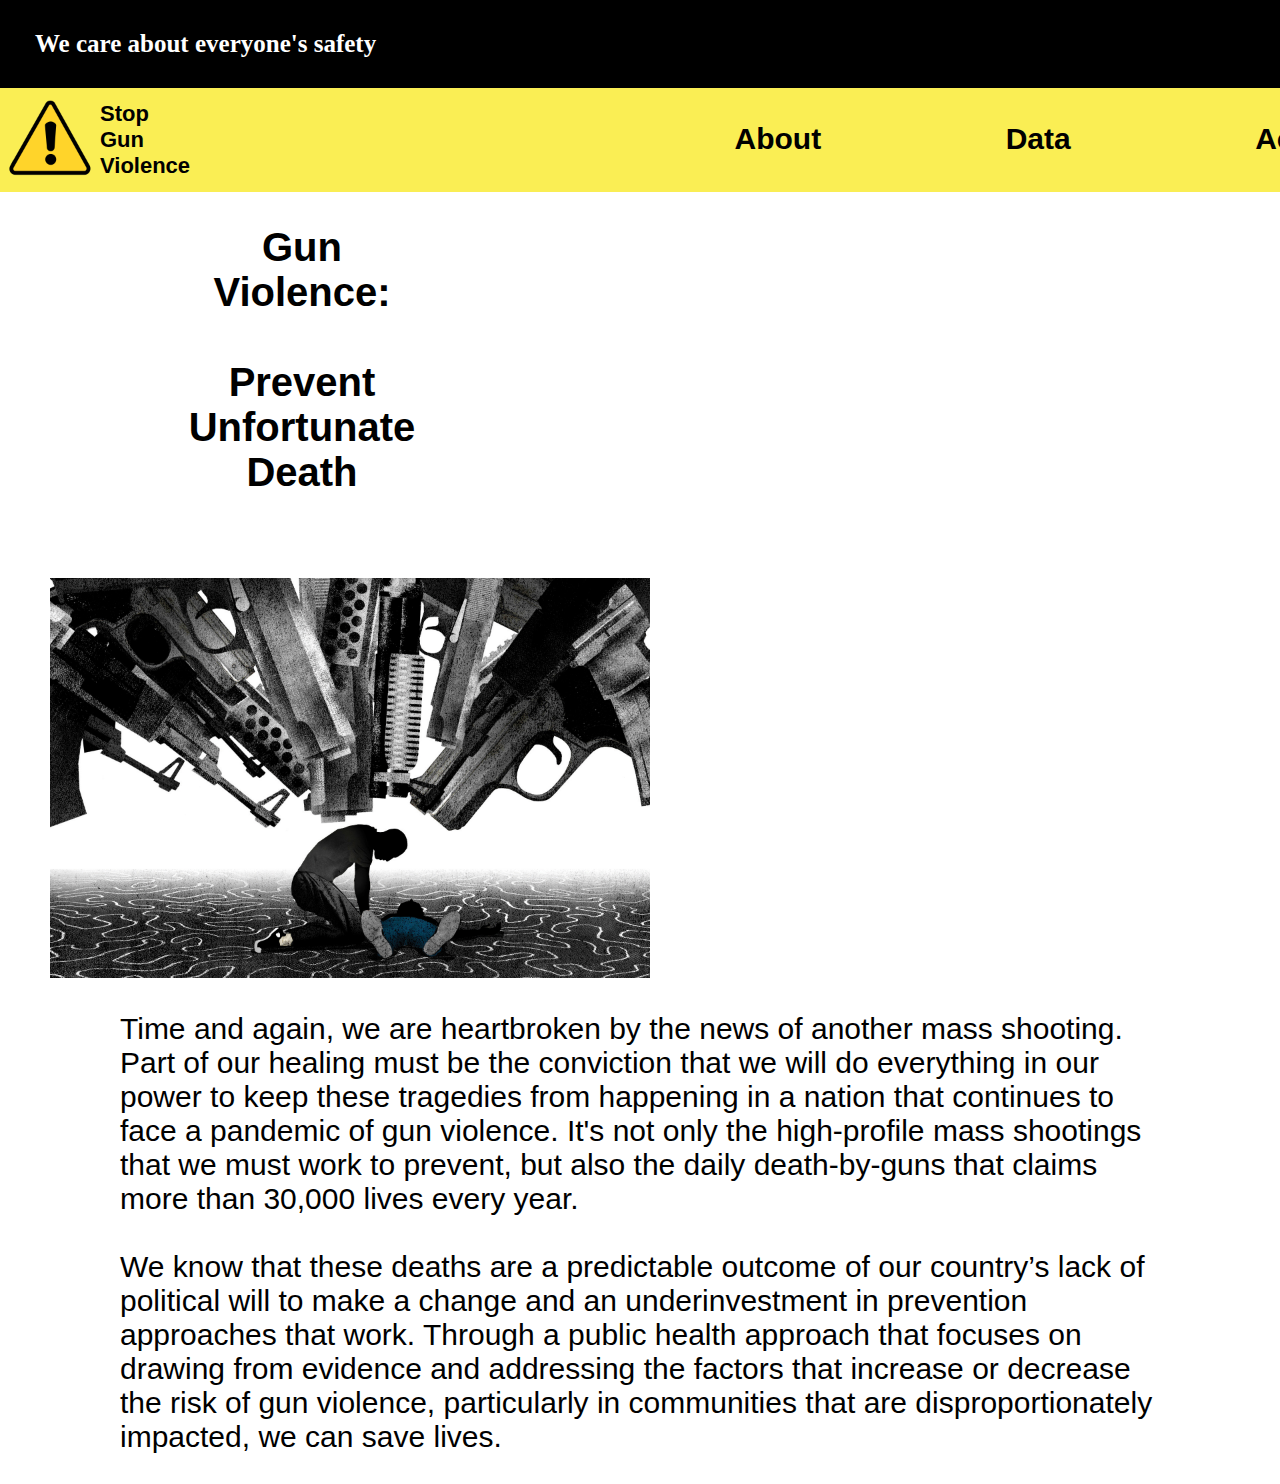
<file: index.html>
<!DOCTYPE html>
<html>
<head>
  <meta name="viewport" content="width=device-width, initial-scale=1">
  <link rel="stylesheet" type="text/css" href="style.css">
  <title>Stop Gun Violence</title>
</head>
<body>

<div class="TopBar">
  <h2 class="TopBar">We care about everyone's safety</h2>
</div>

<div class="topnav">
   <img src="img/warning sign.png" id="logo">
  <a class="current" href="index.html">
  Stop<br>Gun<br>Violence
  </a>
  <a href="about.html">About</a>
  <a href="data.html">Data</a>
  <a href="action.html">Action</a>
</div>

<div class="title_index">
  <h2>Gun<br>Violence:<br> <br> Prevent<br>Unfortunate<br>Death</h2>
</div>

<div class="title_img">
    <img src="img/title_image.jpeg" style="width: 600px;height: 400px;">
</div>

<p>Time and again, we are heartbroken by the news of another mass shooting. Part of our healing must be the conviction that we will do everything in our power to keep these tragedies from happening in a nation that continues to face a pandemic of gun violence. It's not only the high-profile mass shootings that we must work to prevent, but also the daily death-by-guns that claims more than 30,000 lives every year.
<br>
<br>
We know that these deaths are a predictable outcome of our country’s lack of political will to make a change and an underinvestment in prevention approaches that work. Through a public health approach that focuses on drawing from evidence and addressing the factors that increase or decrease the risk of gun violence, particularly in communities that are disproportionately impacted, we can save lives.</p>

</body>
</html>
</file>
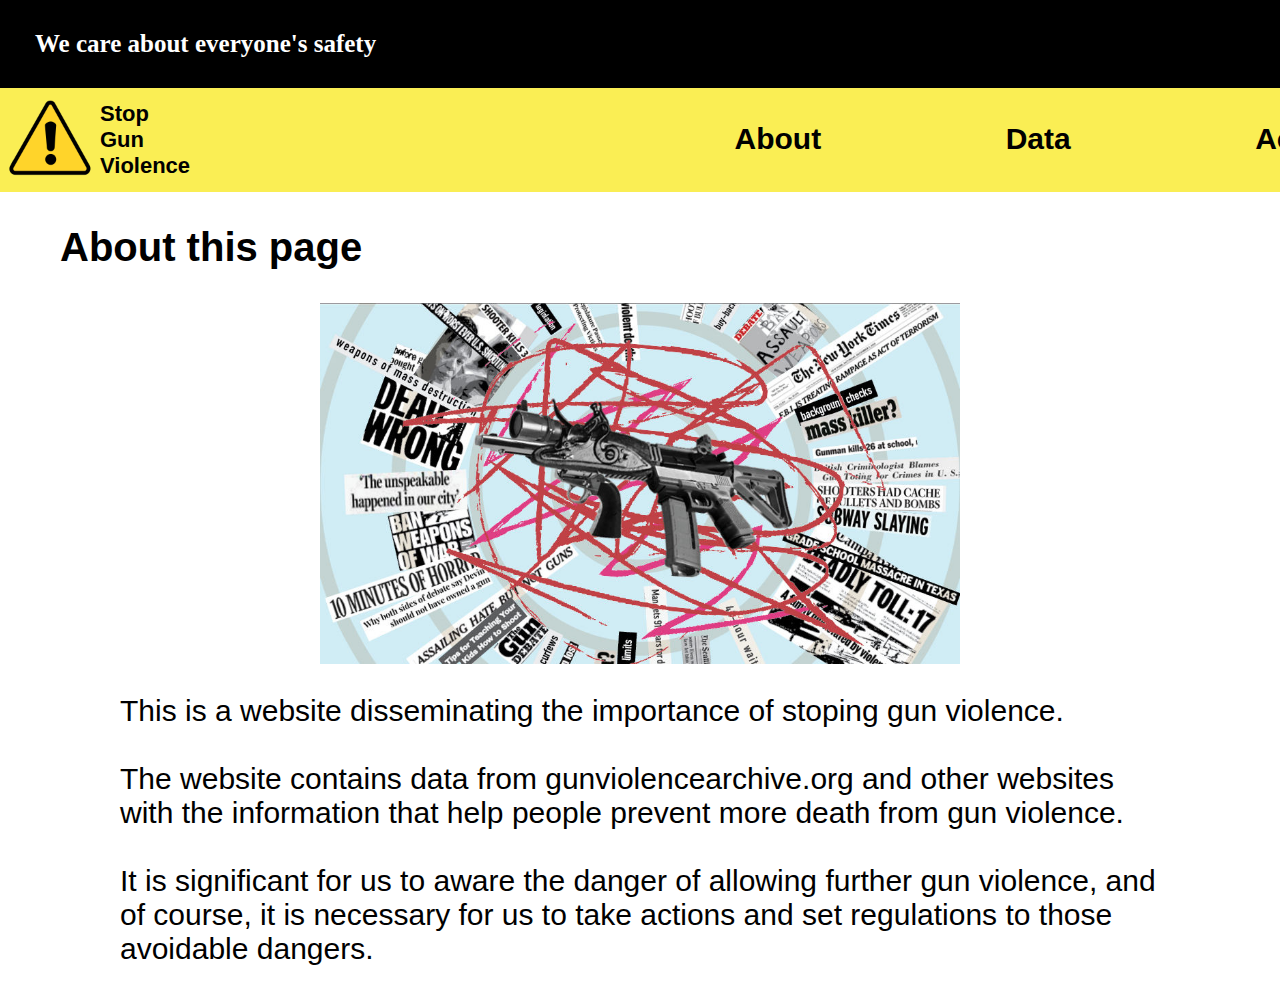
<file: about.html>
<!DOCTYPE html>
<html>
<head>
	<meta charset="utf-8">
	<meta name="viewport" content="width=device-width, initial-scale=1">
  	<link rel="stylesheet" type="text/css" href="style.css">
  	<title>Stop Gun Violence</title>
</head>
<body>

<div class="TopBar">
  <h2 class="TopBar">We care about everyone's safety</h2>
</div>

<div class="topnav">
   <img src="img/warning sign.png" id="logo">
  <a class="current" href="index.html">
  Stop<br>Gun<br>Violence
  </a>
  <a href="about.html">About</a>
  <a href="data.html">Data</a>
  <a href="action.html">Action</a>
</div>

<h2>About this page</h2>

<img src="img/about.jpeg" class="center">

<p>
This is a website disseminating the importance of stoping gun violence.
<br><br>
The website contains data from gunviolencearchive.org and other websites with the information that help people prevent more death from gun violence.
<br><br>
It is significant for us to aware the danger of allowing further gun violence, and of course, it is necessary for us to take actions and set regulations to those avoidable dangers.

</p>

</body>
</html>
</file>
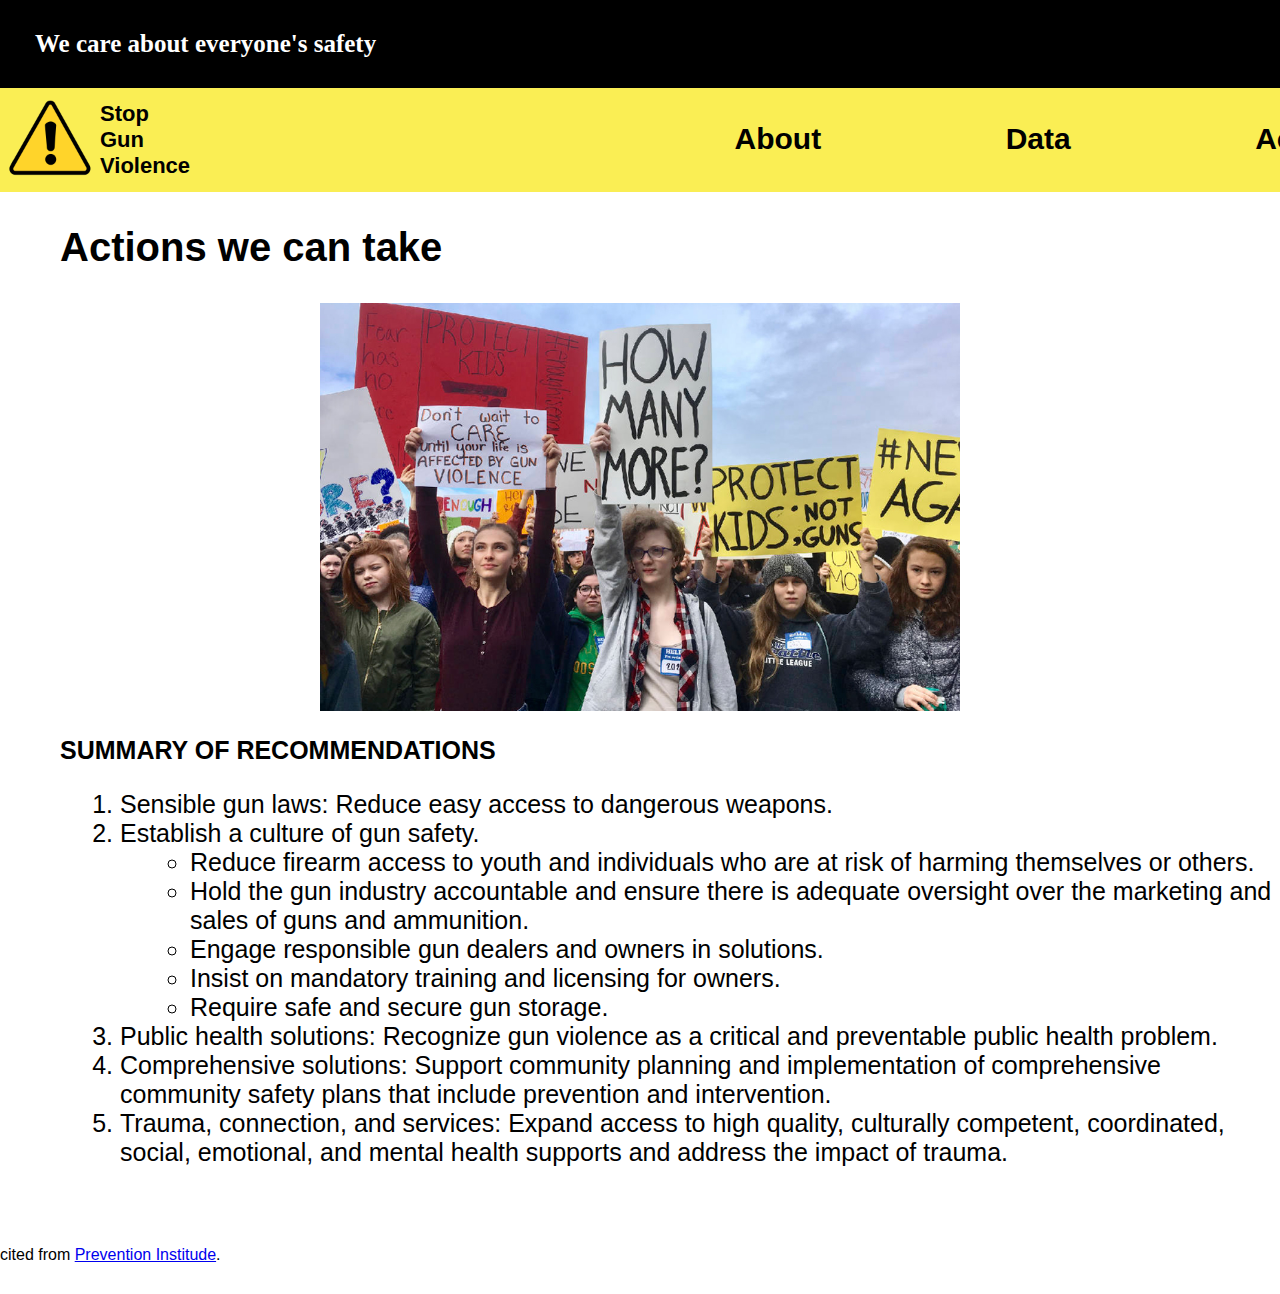
<file: action.html>
<!DOCTYPE html>
<html>
<head>
	<meta charset="utf-8">
	<meta name="viewport" content="width=device-width, initial-scale=1">
  	<link rel="stylesheet" type="text/css" href="style.css">
  	<title>Stop Gun Violence</title>
</head>
<body>

<div class="TopBar">
  <h2 class="TopBar">We care about everyone's safety</h2>
</div>

<div class="topnav">
   <img src="img/warning sign.png" id="logo">
  <a class="current" href="index.html">
  Stop<br>Gun<br>Violence
  </a>
  <a href="about.html">About</a>
  <a href="data.html">Data</a>
  <a href="action.html">Action</a>
</div>

<h2>Actions we can take</h2>

<img src="img/action.jpeg" class="center">

<h3>SUMMARY OF RECOMMENDATIONS</h3>

<ol>
<li>Sensible gun laws: Reduce easy access to dangerous weapons.</li>
<li>Establish a culture of gun safety.</li>

<ul>
<li>Reduce firearm access to youth and individuals who are at risk of harming themselves or others.</li>
<li>Hold the gun industry accountable and ensure there is adequate oversight over the marketing and sales of guns and ammunition.</li>
<li>Engage responsible gun dealers and owners in solutions.</li>
<li>Insist on mandatory training and licensing for owners.</li>
<li>Require safe and secure gun storage.</li>
</ul>
<li>Public health solutions: Recognize gun violence as a critical and preventable public health problem.</li>
<li>Comprehensive solutions: Support community planning and implementation of comprehensive community safety plans that include prevention and intervention.
</li>
<li> Trauma, connection, and services: Expand access to high quality, culturally competent, coordinated, social, emotional, and mental health supports and address the impact of trauma.
</li>
</ol>
<br><br><br>

cited from <a href="https://www.preventioninstitute.org/focus-areas/preventing-violence-and-reducing-injury/preventing-violence-advocacy">Prevention Institude</a>.

</p>

</body>
</html>
</file>
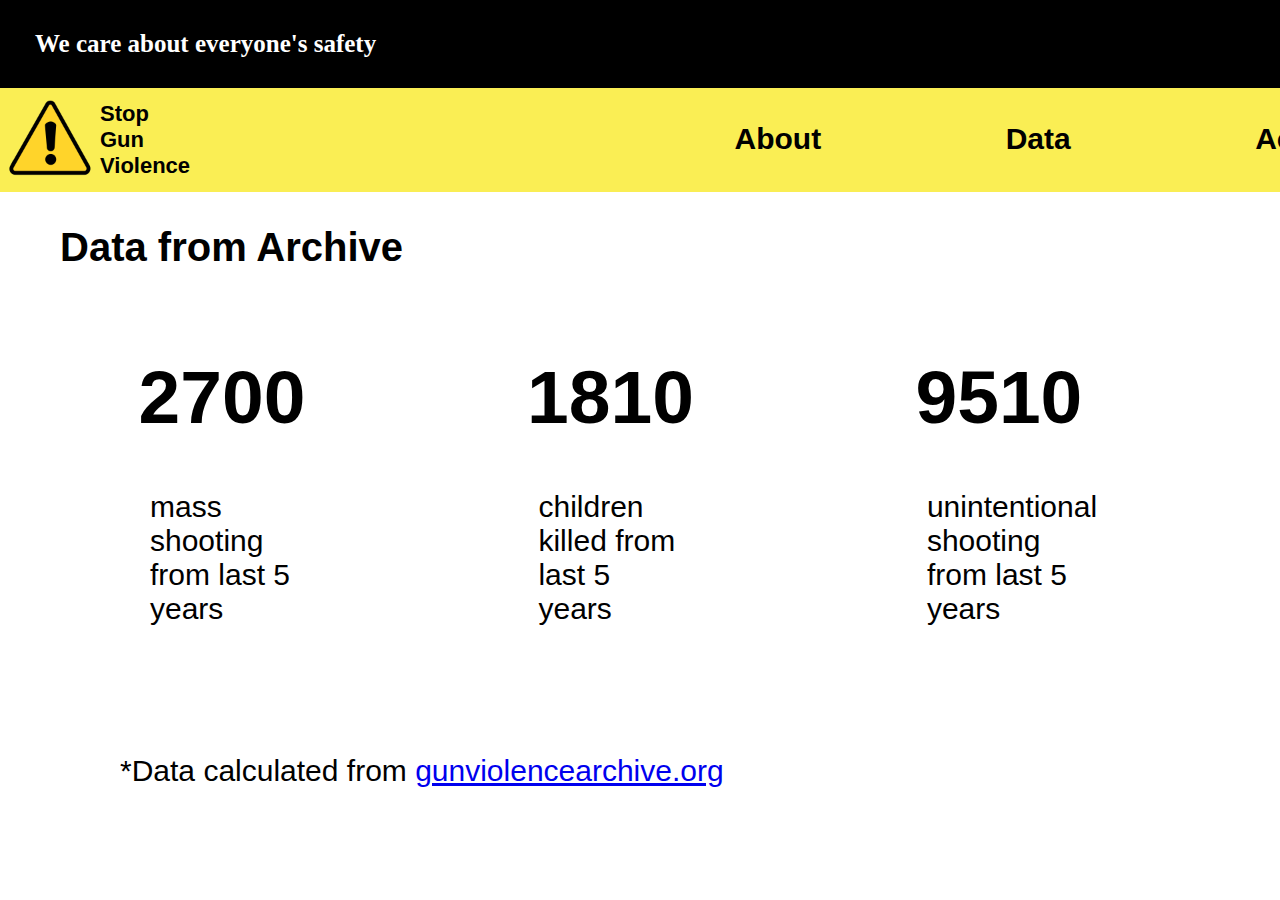
<file: data.html>
<!DOCTYPE html>
<html>
<head>
	<meta charset="utf-8">
	<meta name="viewport" content="width=device-width, initial-scale=1">
  	<link rel="stylesheet" type="text/css" href="style.css">
  	<title>Stop Gun Violence</title>
</head>
<body>

<div class="TopBar">
  <h2 class="TopBar">We care about everyone's safety</h2>
</div>

<div class="topnav">
   <img src="img/warning sign.png" style="width: 100px; height: 100px;position:absolute;">
  <a class="current" href="index.html">
  Stop<br>Gun<br>Violence
  </a>
  <a href="about.html">About</a>
  <a href="data.html">Data</a>
  <a href="action.html">Action</a>
</div>

<h2>Data from Archive</h2>

<div class="data">
  <div>
    <h1>2700</h1>
    <p>mass shooting from last 5 years</p>
  </div>

  <div>
    <h1>1810</h1>
    <p>children killed from last 5 years</p>
  </div>

  <div>
    <h1>9510</h1>
    <p>unintentional shooting from last 5 years</p>
  </div>
</div>

<p><br><br>*Data calculated from <a href="https://www.gunviolencearchive.org/">gunviolencearchive.org</a></p>

</body>
</html>
</file>
<file: style.css>
body {
  margin: 0;
  font-family: Arial, Helvetica, sans-serif;
}

.TopBar {
  padding: 5px;
  color: white;
  background-color: black;
  font-family: Garamond, serif;
}

.TopBar h2{
  margin: 20px 25px;
  font-size: 25px;
}

.topnav {
  overflow: hidden;
  background-color: #FAEE54;
}

#logo{
  width: 100px; 
  height: 100px;
  position:absolute;
}

.topnav a {
  position:relative; 
  left:350px; top:-24px;
  color: black;
  text-align: center;
  padding: 35px 90px;
  text-decoration: none;
  font-size: 30px;
  font-weight: bold;

}

.topnav a:hover {
  background-color: #ddd;
  color: black;
}

.topnav a.current {
  position: static;
  padding: 13px 100px;
  display: inline-block;
  text-align: left;
  color: black;
  font-size: 22px;
  background-color: #FAEE54;
}

.title_index{
  display: inline-block;
  width: 30%;
  padding-left: 80px;
  font-size: 80px;
  text-align: center;
  margin: 0;
}

.title_img{
  padding-left: 50px;
  padding-top: 50px;
  display: inline-block;
  width: 60%;
}

p{
  padding-left: 120px;
  padding-right: 120px;
  font-size: 30px;
}

h2{
  padding-left: 60px;
  font-size: 40px;
}

.center {
  display: block;
  margin-left: auto;
  margin-right: auto;
  width: 50%;
}


.data{
  width: 100%;
  padding-left: 30px;
}

.data div{
  display: inline-block;
  width: 30%;
}

.data h1{
  text-align: center;
  font-size: 75px;
}

h3{
  padding-left: 60px;
  font-size: 25px;
}

ol{
  padding-left: 120px;
  font-size: 25px;
}

ul{
  padding-left: 70px;
  font-size: 25px;
}
</file>
